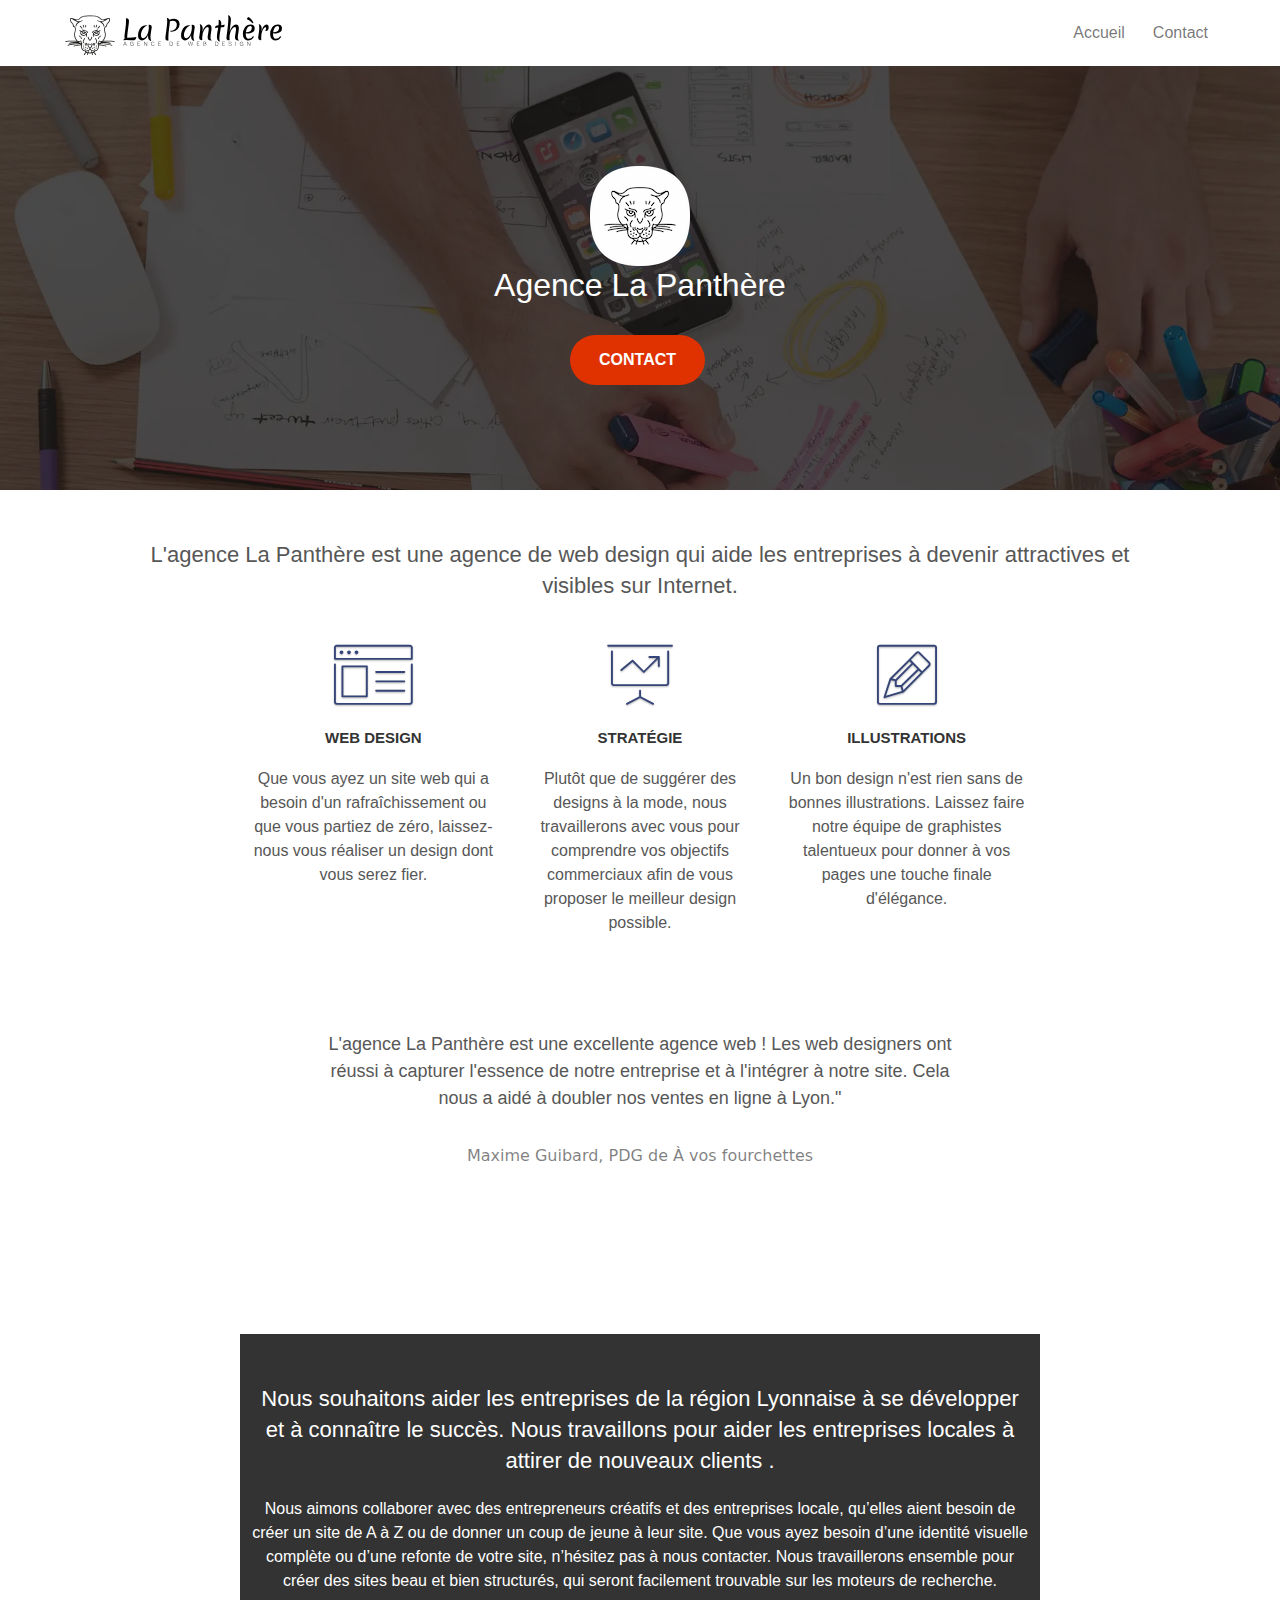
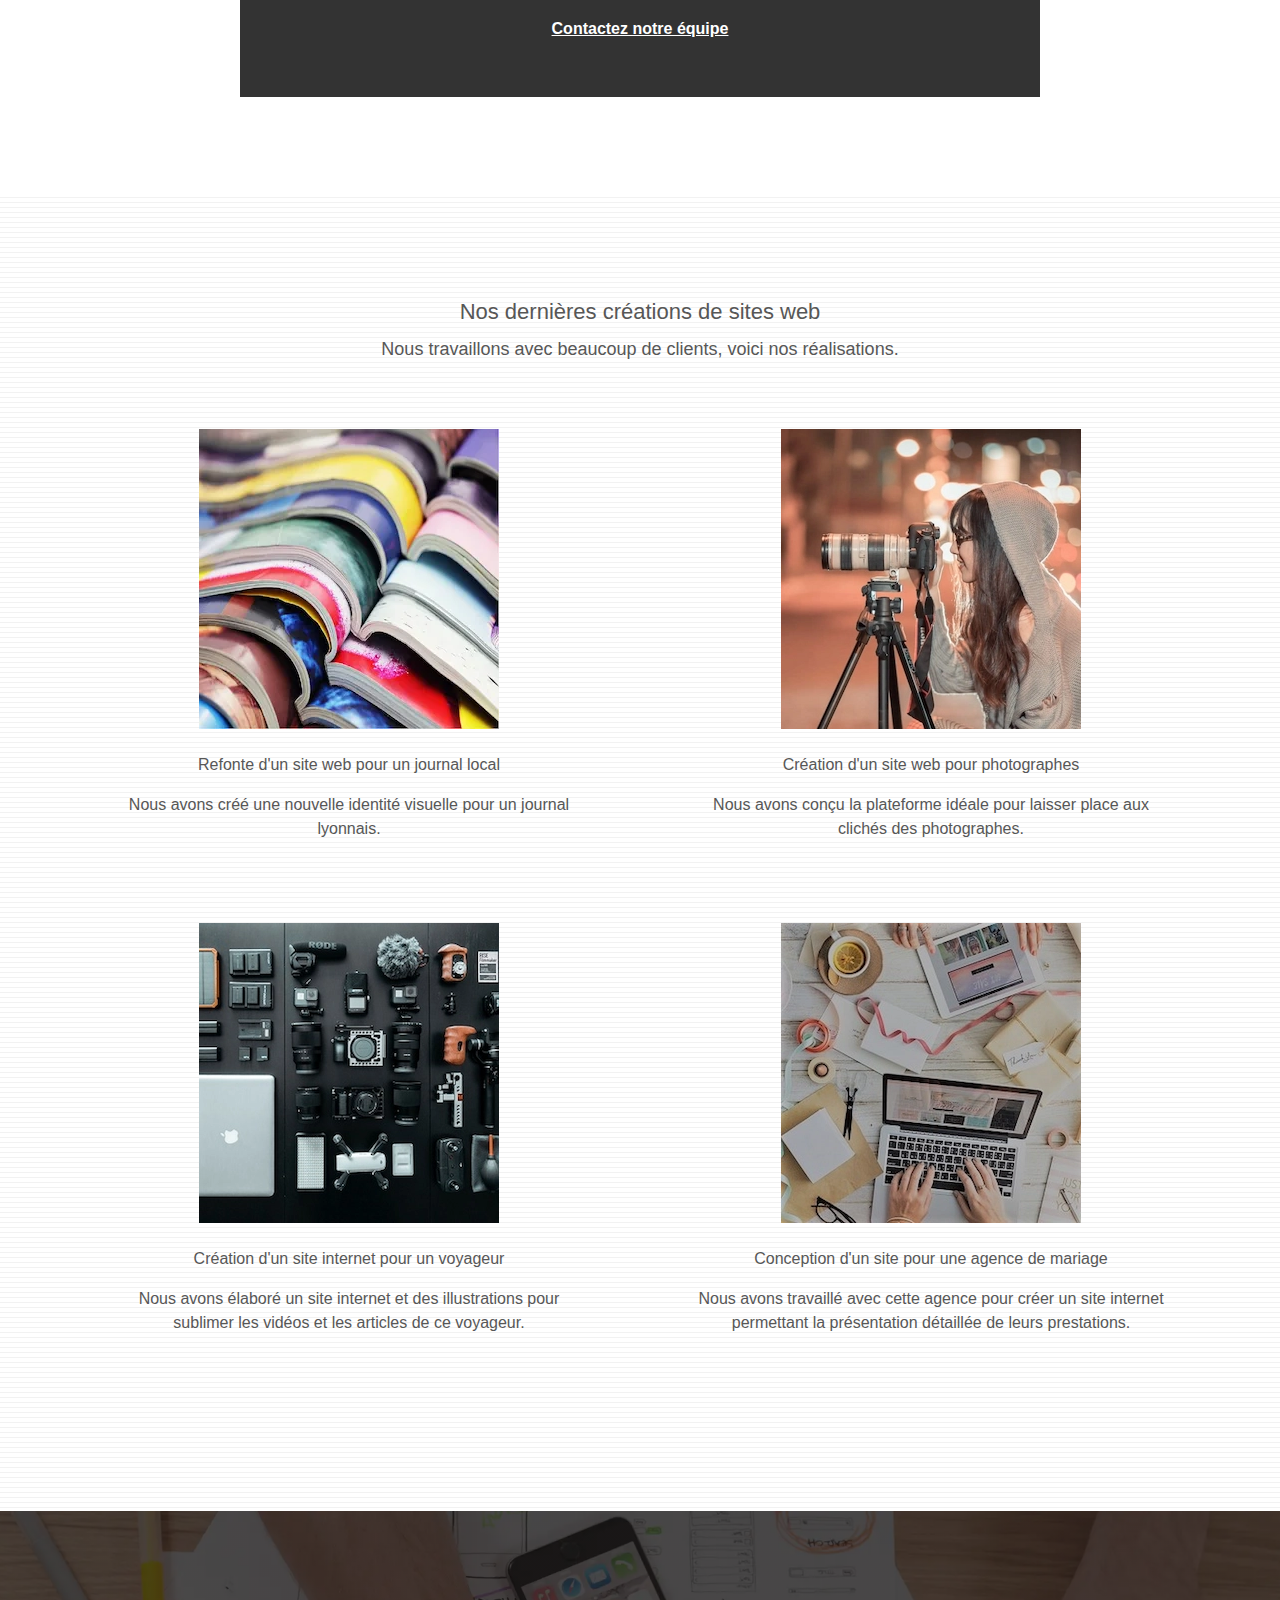
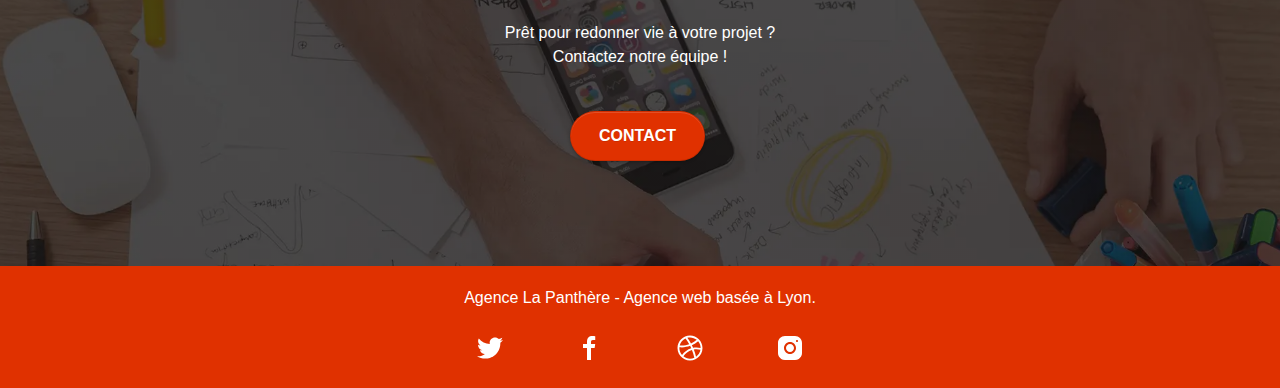
<file: index.html>
<!doctype html>
<html lang="fr">
<head>
	<meta charset="utf-8">
	<meta name="viewport" content="width=device-width, initial-scale=1.0, viewport-fit=cover">
	<link rel="shortcut icon" type="image/webp" href="favicon.webp">
	<link rel="stylesheet" type="text/css" href="./css/bootstrap.min.css">
	<link rel="stylesheet" type="text/css" href="style.min.css">
	<link rel="preload" as="image" href="./img/agence-la-panthere.webp" type="image/webp">
	<title>La Panthère agence de web design à Lyon</title>
	<meta name="description" content="L'agence La Panthère est une agence de design spécialisée dans le web design basé à Lyon, elle produit la création de logo ou du design de site web avec une expertise de très haute qualitée">
    
</head>
<body>
	<header class="bloc bgc-white " id="bloc-0">
			<nav class="navbar navbar-expand-md row navbar-light" aria-label="Navigation principale">
				<div class="container-fluid">
					<a class="navbar-brand" href="#" aria-label="Accueil"><img src="img/agence-la-panthere-monochrome.svg" alt="Logo La Panthère" height="40"></a>
					<button class="navbar-toggler" type="button" data-bs-toggle="collapse" data-bs-target="#navbarSupportedContent" aria-controls="navbarSupportedContent" aria-expanded="false" aria-label="Toggle navigation">
						<span class="navbar-toggler-icon"></span>
					</button>
				</div>
				<div class="collapse navbar-collapse" id="navbarSupportedContent">
					<ul class="site-navigation navbar-nav">
						<li class="nav-item">
							<a class="nav-link" aria-label="Accueil" href="#">Accueil</a>
						</li>
						<li class="nav-item">
							<a class="nav-link" aria-label="Ouvrir la page contact" href="contact.html">Contact</a>
						</li>
					</ul>
				</div>
			</nav>
	</header>

	<main class="page-container" aria-roledescription="Contenu principal">
		<header class="bloc-lg bg-banniere d-flex flex-column align-items-center bloc-bg-texture b-parallax" id="bloc-1-hero">
			<img src="img/logo.webp" width="100" alt="Agence La Panthère, agence web paris, création logo paris">
			<h1 class="text-center hero-bloc-text tc-white ">
				Agence La Panthère
			</h1>
			<div class="text-center">
				<a href="contact.html" aria-label="Ouvrir la page contact" class="btn btn-rd cta-hero btn-atomic-tangerine" id="cta-hero">Contact</a>
			</div>
		</header>

		<section class="bloc bgc-white l-bloc text-center" id="bloc-2-services">
			<div class="container bloc-md">
				<h2>L'agence La Panthère est une agence de web design qui aide les entreprises à devenir attractives et visibles sur Internet.</h2>
				<div class="row voffset-lg med-width-whitespace">
					<article class="col-sm-4" tabindex="0">
						<div>
							<span class="et-icon-browser sm-shadow icon-dark-slate-blue icons icon-lg"></span>
						</div>
						<h3 class="mg-md">
							Web design
						</h3>
						<p>
							Que vous ayez un site web qui a besoin d'un rafraîchissement ou que vous partiez de zéro, laissez-nous vous réaliser un design dont vous serez fier.
						</p>
					</article>
					<article class="col-sm-4" tabindex="0">
						<div>
							<span class="et-icon-presentation sm-shadow icon-dark-slate-blue icons icon-lg"></span>
						</div>
						<h3 class="mg-md">
							Stratégie
						</h3>
						<p>
							Plutôt que de suggérer des designs à la mode, nous travaillerons avec vous pour comprendre vos objectifs commerciaux afin de vous proposer le meilleur design possible.<br>
						</p>
					</article>
					<article class="col-sm-4" tabindex="0">
						<div>
							<span class="et-icon-edit sm-shadow icon-dark-slate-blue icons icon-lg"></span>
						</div>
						<h3 class="mg-md">
							Illustrations
						</h3>
						<p>
							Un bon design n'est rien sans de bonnes illustrations. Laissez faire notre équipe de graphistes talentueux pour donner à vos pages une touche finale d'élégance.
						</p>
					</article>
				</div>
				<figure class="row voffset-lg voffset col-xs-12 col-md-8 col-md-offset-2 text-center mx-auto">
					<blockquote>
						<p class="text-18">L'agence La Panthère est une excellente agence web ! Les web designers ont réussi à capturer l'essence de notre entreprise et à l'intégrer à notre site. Cela nous a aidé à doubler nos ventes en ligne à Lyon."
						</p>
					</blockquote>
					<figcaption>Maxime Guibard, PDG de À vos fourchettes</figcaption>
				</figure>
			</div>
		</section>

		<section class="bloc tc-white bg-presentation d-bloc bloc-bg-texture b-parallax bloc-lg" id="bloc-3-what-i-do">
			<div class="container row tight-width-whitespace black-background">
				<div class="col-sm-12"><!--text center-->
					<h2 class="mg-md text-center tc-white">
						Nous souhaitons aider les entreprises de la région Lyonnaise à se développer et à connaître le succès. Nous travaillons pour aider les entreprises locales à attirer de nouveaux clients .<br>
					</h2>
					<p class="text-center white">
						Nous aimons collaborer avec des entrepreneurs créatifs et des entreprises locale, 
						qu’elles aient besoin de créer un site de A à Z ou de donner un coup de jeune à leur site. 
						Que vous ayez besoin d’une identité visuelle complète ou d’une refonte de votre site, n’hésitez pas à nous contacter. 
						Nous travaillerons ensemble pour créer des sites beau et bien structurés, qui seront facilement trouvable sur les moteurs de recherche. <br><br>
						<a class="ltc-white bold-link" aria-label="Ouvrir la page contact" href="contact.html">Contactez notre équipe</a><br>
					</p>
				</div>
			</div>
		</section>

		<section class="bgc-white bg-lines-h2-bg bg-repeat bloc-lg text-center" id="bloc-4-portfolio">
			<h2>Nos dernières créations de sites web</h2>
			<p class="text-18">Nous travaillons avec beaucoup de clients, voici nos réalisations.</p>
			<div class="row portfolio-row pt-3">
				<figure class="col-sm-6">
					<a href="#" class="portfolio-thumb figure-links" aria-label="Redirection vers produit finalisé" data-lightbox="img/1.webp" data-gallery-id="gallery-1" data-caption="Refonte d'un site web pour un journal local" data-frame="snapshot-lb">
						<img src="img/1.webp" alt="Une image représentant plusieurs journaux ouverts empilés" class="img-responsive">
					</a>
					<figcaption class="portfolio-figcaptions">
						<p>
							Refonte d'un site web pour un journal local
						</p>
						<p>
							Nous avons créé une nouvelle identité visuelle pour un journal lyonnais.
						</p>
					</figcaption>
				</figure>
				<figure class="col-sm-6">
					<a href="#" class="portfolio-thumb figure-links" aria-label="Redirection vers produit finalisé" data-lightbox="img/2.webp" data-gallery-id="gallery-1" data-caption="Création d'un site web pour photographes" data-frame="snapshot-lb">
						<img src="img/2.webp" class="img-responsive" alt="Une image représentant une photographe de profil utilisant son appareil photo.">
					</a>
					<figcaption class="portfolio-figcaptions">
						<p>
							Création d'un site web pour photographes
						</p>
						<p>
							Nous avons conçu la plateforme idéale pour laisser place aux clichés des photographes.
						</p>
					</figcaption>
				</figure>
			</div>
			<div class="row portfolio-row">
				<figure class="col-sm-6">
					<a href="#" class="portfolio-thumb figure-links" aria-label="Redirection vers produit finalisé" data-lightbox="img/3.webp" data-gallery-id="gallery-1" data-caption="Création d'un site internet pour un voyageur" data-frame="snapshot-lb">
						<img src="img/3.webp" class="img-responsive" alt="Une image montrant du matériel utile pour voyager.">
					</a>
					<figcaption class="portfolio-figcaptions">
						<p>
							Création d'un site internet pour un voyageur
						</p>
						<p>
							Nous avons élaboré un site internet et des illustrations pour sublimer les vidéos et les articles de ce voyageur.
						</p>
					</figcaption>
				</figure>
				<figure class="col-sm-6">
					<a href="#" class="portfolio-thumb figure-links" aria-label="Redirection vers produit finalisé" data-lightbox="img/4.webp" data-gallery-id="gallery-1" data-caption="Conception d'un site pour une agence de mariage" data-frame="snapshot-lb">
						<img src="img/4.webp" class="img-responsive" alt="Une image montrant deux personnes utilisant un ordinateur afin de concevoir un site web.">
					</a>
					<figcaption class="portfolio-figcaptions">
						<p>
							Conception d'un site pour une agence de mariage
						</p>
						<p>
							Nous avons travaillé avec cette agence pour créer un site internet permettant la présentation détaillée de leurs prestations.
						</p>
					</figcaption>
				</figure>
			</div>
		</section>

		<div class="bloc-lg bg-banniere text-center row justify-content-center" id="bloc-5-cta">
			<p class="mg-md tc-white">
				Prêt pour redonner vie à votre projet ?<br>Contactez notre équipe !
			</p>
			<div>
				<a href="contact.html" aria-label="Ouvrir la page contact" class="btn btn-atomic-tangerine btn-clean btn-rd btn-lg cta-hero">Contact</a>
			</div>
		</div>
	</main>

	<footer class="bgc-atomic-tangerine d-bloc" id="bloc-8">
		<nav class="bloc-sm">
			<p class="text-center white">
				Agence La Panthère - Agence web basée à Lyon.<br>
			</p>
			<ul class="row social text-center">
				<li class="col-sm-3">
					<a class="social" href="#" aria-label="Twitter"><img src="./img/icon-twitter.svg" alt="Twitter logo"></a>
				</li>
				<li class="col-sm-3">
					<a class="social" href="#" aria-label="Facebook"><img src="./img/icon-facebook.svg" alt="Facebook logo"></a>
				</li>
				<li class="col-sm-3">
					<a class="social" href="#" aria-label="Dribble"><img src="./img/icon-dribble.svg" alt="Dribble logo"></a>
				</li>
				<li class="col-sm-3">
					<a class="social" href="#" aria-label="Instagram"><img src="./img/icon-instagram.svg" alt="Instagram logo"></a>
				</li>
			</ul>
		</nav>
	</footer>	
	<script src="./js/jquery-3.6.1.min.js"></script>
	<script src="./js/bootstrap.min.js"></script>
	<script src="./js/jquery.touchSwipe.min.js"></script>
</body>
</html>
</file>
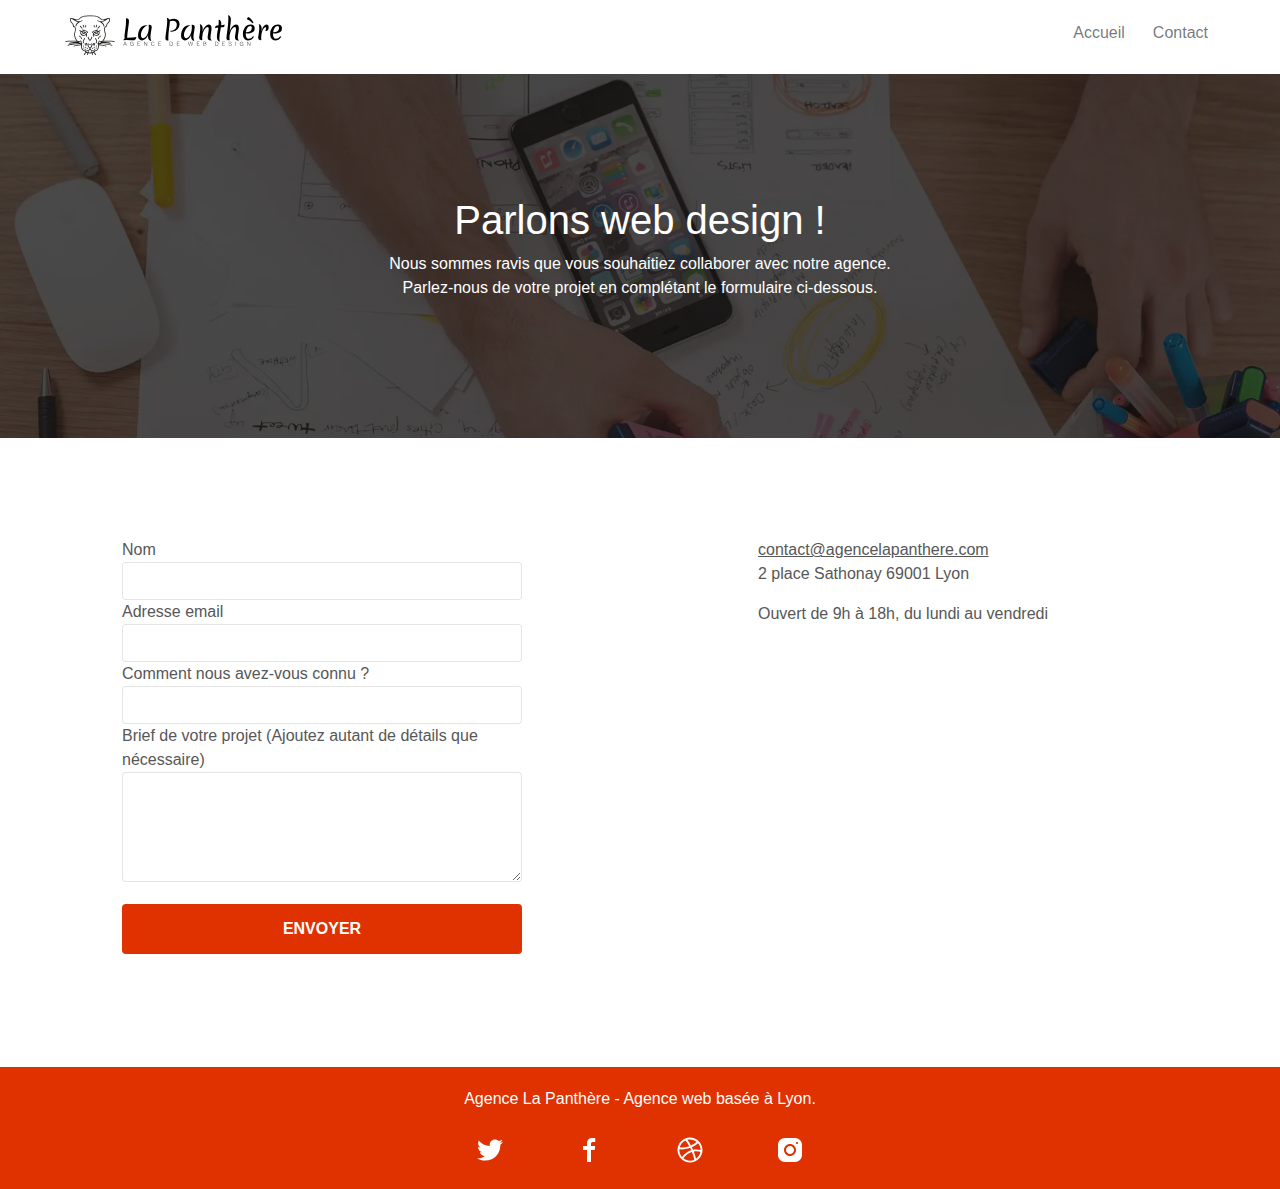
<file: contact.html>
<!doctype html>
<html lang="fr">
<head>
	<meta charset="utf-8">
	<meta name="viewport" content="width=device-width, initial-scale=1.0, viewport-fit=cover">
	<link rel="shortcut icon" type="image/webp" href="favicon.webp">
	<link rel="stylesheet" type="text/css" href="./css/bootstrap.min.css">
	<link rel="stylesheet" type="text/css" href="style.min.css">
	<link rel="preload" as="image" href="./img/agence-la-panthere.webp" type="image/webp">
	<meta name="description" content="Contactez l'agence La Panthère basé sur Lyon afin de profiter d'un service de web design de haute qualité">
	<title>Contact</title>

    
<!-- Analytics -->
 
<!-- Analytics END -->
    
</head>
<body>

<header class="bloc bgc-white l-bloc" id="bloc-0">
		<nav class="navbar navbar-expand-md row navbar-light">
			<div class="container-fluid">
				<a class="navbar-brand" href="index.html" aria-label="Accueil"><img src="img/agence-la-panthere-monochrome.svg" alt="Logo La Panthère" height="40"></a>
				<button class="navbar-toggler" type="button" data-bs-toggle="collapse" data-bs-target="#navbarSupportedContent" aria-controls="navbarSupportedContent" aria-expanded="false" aria-label="Toggle navigation">
					<span class="navbar-toggler-icon"></span>
				</button>
			</div>
			<div class="collapse navbar-collapse" id="navbarSupportedContent">
				<ul class="site-navigation navbar-nav">
					<li class="nav-item">
						<a class="nav-link" aria-label="Accueil" href="#">Accueil</a>
					</li>
					<li class="nav-item">
						<a class="nav-link" aria-label="Page contact" href="#">Contact</a>
					</li>
				</ul>
			</div>
		</nav>
</header>

<main class="page-container my-2" aria-roledescription="Contenu principal">
	<header class="bg-banniere bloc-bg-texture b-parallax d-flex justify-content-center" id="bloc-6"><!--trop de div-->
		<div class="col-sm-5 my-5 text-center py-4">
			<h1 class="white">
				Parlons web design !
			</h1>
			<p class="white">
				Nous sommes ravis que vous souhaitiez collaborer avec notre agence.<br>
				Parlez-nous de votre projet en complétant le formulaire ci-dessous.
			</p>
		</div>
	</header>

	<div class="bgc-white row bloc-lg justify-content-around px-3" id="bloc-7">
		<form class="col-sm-4" id="form_1" novalidate>
			<div class="form-group">
				<label for="name">
					Nom
				</label>
				<input id="name" name="name" class="form-control" required>
			</div>
			<div class="form-group">
				<label for="email">
					Adresse email
				</label>
				<input id="email" name="email" class="form-control" type="email" required>
			</div>
			<div class="form-group">
				<label for="know-us">
					Comment nous avez-vous connu ?
				</label>
				<input class="form-control" name="know-us" type="text" required id="know-us">
			</div>
			<div class="form-group">
				<label for="message">
					Brief de votre projet (Ajoutez autant de détails que nécessaire)<br>
				</label>
				<textarea id="message" name="message" class="form-control" rows="4" cols="50" required></textarea>
			</div> 
			<button class="btn cta-hero btn-atomic-tangerine w-100" type="submit">
				Envoyer
			</button>
		</form>
		<address class="col-sm-4">
			<a href="mailto:contact@agencelapanthere.com">contact@agencelapanthere.com</a>
			<p>2 place Sathonay 69001 Lyon</p>
			<p>Ouvert de 9h à 18h, du lundi au vendredi</p>
		</address>
	</div>

</main>

<footer class="bgc-atomic-tangerine" id="bloc-8">
	<nav class="bloc-sm">
		<p class="text-center white">
			Agence La Panthère - Agence web basée à Lyon.<br>
		</p>
		<ul class="row social text-center">
			<li class="col-sm-3">
				<a class="social" href="#" aria-label="Twitter"><img src="./img/icon-twitter.svg" alt="Twitter logo"></a>
			</li>
			<li class="col-sm-3">
				<a class="social" href="#" aria-label="Facebook"><img src="./img/icon-facebook.svg" alt="Facebook logo"></a>
			</li>
			<li class="col-sm-3">
				<a class="social" href="#" aria-label="Dribble"><img src="./img/icon-dribble.svg" alt="Dribble logo"></a>
			</li>
			<li class="col-sm-3">
				<a class="social" href="#" aria-label="Instagram"><img src="./img/icon-instagram.svg" alt="Instagram logo"></a>
			</li>
		</ul>
	</nav>
</footer>	
<script src="./js/jquery-3.6.1.min.js"></script>
<script src="./js/bootstrap.min.js"></script>
<script src="./js/jquery.touchSwipe.min.js"></script>
    
</body>
</html>
</file>
<file: style.min.css>
@font-face{font-family:et-line;src:url(../fonts/et-line.eot);src:url(../fonts/et-line.eot?#iefix) format('embedded-opentype'),url(../fonts/et-line.woff) format('woff'),url(../fonts/et-line.ttf) format('truetype'),url(../fonts/et-line.svg#et-line) format('svg');font-weight:400;font-style:normal}body{margin:0;padding:0;background:#fff;overflow-x:hidden;-webkit-font-smoothing:antialiased;-moz-osx-font-smoothing:grayscale}a,button{transition:all .3s ease-in-out;outline:0}a:hover{text-decoration:none;cursor:pointer}#page-loading-blocs-notification{position:fixed;top:0;bottom:0;width:100%;z-index:100000;background:#fff url(img/pageload-spinner.gif) no-repeat center center}.et-icon-browser,.et-icon-edit,.et-icon-presentation{font-family:et-line;font-style:normal;font-weight:400;font-variant:normal;text-transform:none;line-height:1;-webkit-font-smoothing:antialiased;-moz-osx-font-smoothing:grayscale;display:inline-block}.et-icon-browser:before{content:'\e00c'}.et-icon-presentation:before{content:'\e00e'}.et-icon-edit:before{content:'\e01c'}.bloc{width:100%;clear:both;background:50% 50% no-repeat;padding:0 50px;background-size:cover;-webkit-background-size:cover;-moz-background-size:cover;-o-background-size:cover;position:relative}.bloc .container{padding-left:0;padding-right:0}.bloc-lg{padding:100px 50px}.bloc-md{padding:50px}.bloc-sm{padding:20px 50px}.bg-b-edge,.bg-bl-edge,.bg-br-edge,.bg-center,.bg-l-edge,.bg-r-edge,.bg-repeat,.bg-t-edge,.bg-tl-edge,.bg-tr-edge{-webkit-background-size:auto;-moz-background-size:auto;-o-background-size:auto;background-size:auto}.bg-repeat{background:repeat}.bg-t-edge{background:top no-repeat}.b-parallax{background-attachment:fixed}.d-bloc{color:rgba(255,255,255,.7)}.d-bloc button:hover{color:rgba(255,255,255,.9)}.d-bloc .icon-round,.d-bloc .icon-rounded,.d-bloc .icon-semi-rounded-a,.d-bloc .icon-semi-rounded-b,.d-bloc .icon-square{border-color:rgba(255,255,255,.9)}.d-bloc .divider-h span{border-color:rgba(255,255,255,.2)}.d-bloc .a-btn,.d-bloc .navbar a,.d-bloc .navbar-brand,.d-bloc a .icon-lg,.d-bloc a .icon-md,.d-bloc a .icon-sm,.d-bloc a .icon-xl,.d-bloc h1 a,.d-bloc h2 a,.d-bloc h3 a,.d-bloc h4 a,.d-bloc h5 a,.d-bloc h6 a,.d-bloc p a{color:#fff}.d-bloc .a-btn:hover,.d-bloc .navbar a:hover,.d-bloc .navbar-brand:hover,.d-bloc a:hover .icon-lg,.d-bloc a:hover .icon-md,.d-bloc a:hover .icon-sm,.d-bloc a:hover .icon-xl,.d-bloc h1 a:hover,.d-bloc h2 a:hover,.d-bloc h3 a:hover,.d-bloc h4 a:hover,.d-bloc h5 a:hover,.d-bloc h6 a:hover,.d-bloc p a:hover{color:rgba(255,255,255,1)}.d-bloc .navbar-toggle .icon-bar{background:rgba(255,255,255,1)}.d-bloc .btn-wire,.d-bloc .btn-wire:hover{color:rgba(255,255,255,1);border-color:rgba(255,255,255,1)}.d-bloc .panel{color:rgba(0,0,0,.5)}.d-bloc .panel button:hover{color:rgba(0,0,0,.7)}.d-bloc .panel icon{border-color:rgba(0,0,0,.7)}.d-bloc .panel .divider-h span{border-color:rgba(0,0,0,.1)}.d-bloc .panel .a-btn{color:rgba(0,0,0,.6)}.d-bloc .panel .a-btn:hover{color:rgba(0,0,0,1)}.d-bloc .panel .btn-wire,.d-bloc .panel .btn-wire:hover{color:rgba(0,0,0,.7);border-color:rgba(0,0,0,.3)}.d-bloc .panel,.l-bloc{color:rgba(0,0,0,.5)}.d-bloc .panel button:hover,.l-bloc button:hover{color:rgba(0,0,0,.7)}.l-bloc .icon-round,.l-bloc .icon-rounded,.l-bloc .icon-semi-rounded-a,.l-bloc .icon-semi-rounded-b,.l-bloc .icon-square{border-color:rgba(0,0,0,.7)}.d-bloc .panel .divider-h span,.l-bloc .divider-h span{border-color:rgba(0,0,0,.1)}.d-bloc .panel .a-btn,.l-bloc .a-btn,.l-bloc .navbar a,.l-bloc .navbar-brand,.l-bloc a .icon-lg,.l-bloc a .icon-md,.l-bloc a .icon-sm,.l-bloc a .icon-xl,.l-bloc h1 a,.l-bloc h2 a,.l-bloc h3 a,.l-bloc h4 a,.l-bloc h5 a,.l-bloc h6 a,.l-bloc p a{color:rgba(0,0,0,.6)}.d-bloc .panel .a-btn:hover,.l-bloc .a-btn:hover,.l-bloc .navbar a:hover,.l-bloc .navbar-brand:hover,.l-bloc a:hover .icon-lg,.l-bloc a:hover .icon-md,.l-bloc a:hover .icon-sm,.l-bloc a:hover .icon-xl,.l-bloc h1 a:hover,.l-bloc h2 a:hover,.l-bloc h3 a:hover,.l-bloc h4 a:hover,.l-bloc h5 a:hover,.l-bloc h6 a:hover,.l-bloc p a:hover{color:rgba(0,0,0,1)}.l-bloc .navbar-toggle .icon-bar{color:rgba(0,0,0,.6)}.d-bloc .a-btn:focus,.d-bloc .navbar a:focus,.d-bloc .navbar-brand:focus,.d-bloc a .icon-lg:focus,.d-bloc a .icon-md:focus,.d-bloc a .icon-sm:focus,.d-bloc a .icon-xl:focus,.d-bloc h1 a:focus,.d-bloc h2 a:focus,.d-bloc h3 a:focus,.d-bloc h4 a:focus,.d-bloc h5 a:focus,.d-bloc h6 a:focus,.d-bloc p a:focus{color:#0d6dfd}.nav-link{margin:0 6px}.btn:focus,.figure-links:focus,.form-control:focus,.nav-link:focus,.navbar-brand:focus,.social a:focus{box-shadow:0 0 0 .25rem #0d6dfd}.d-bloc .panel .btn-wire,.d-bloc .panel .btn-wire:hover,.l-bloc .btn-wire,.l-bloc .btn-wire:hover{color:rgba(0,0,0,.7);border-color:rgba(0,0,0,.3)}.voffset{margin-top:30px}.voffset-lg{margin-top:80px}.row-no-gutters{margin-right:0;margin-left:0}.row.row-no-gutters>[class*=' col-'],.row.row-no-gutters>[class^=col-]{padding-right:0;padding-left:0}#bloc-1-hero h1{font-size:32px}.navbar{margin-bottom:0;z-index:1}.navbar-brand{height:auto;padding:3px 15px;font-size:25px;font-weight:400;font-weight:600;line-height:44px}.navbar-brand img{max-height:200px;margin:0 5px 0 0;display:inline}.navbar-brand img[src$=svg]{min-width:100px}.nav-center .navbar-brand img{margin:0}.navbar .nav{padding-top:2px;margin-right:-16px;float:right;z-index:1}.nav>li{float:left;margin-top:4px;font-size:16px}.navbar-nav .open .dropdown-menu>li>a{text-align:inherit}.navbar-toggle{margin:10px 10px 0 0;border:0}.navbar-toggle:hover{background:0 0}.navbar-toggle .icon-bar{background-color:rgba(0,0,0,.5);width:26px}.nav-invert .navbar .nav{float:left}.nav-invert .navbar-brand,.nav-invert .navbar-header{float:right;position:relative;z-index:2}@media (min-width:768px){.site-navigation{position:absolute;top:50%;right:20px;transform:translate(0,-50%);-webkit-transform:translateY(-50%)}.nav>li .dropdown-menu a,.nav>li .dropdown-menu a:hover{color:#484848}.nav-invert .site-navigation{left:0;right:0}.nav-center{text-align:center}.nav-center .navbar-header{width:100%}.nav-center .nav>li,.nav-center .navbar-brand,.nav-center .navbar-header{float:none;display:inline-block}.nav-center .site-navigation{position:relative;width:100%;right:0;margin-right:0;margin-top:20px}.nav-center.mini-nav .navbar-toggle{float:none;margin:10px auto 0}}.nav>li>.dropdown a{background:0 0;display:block;padding:14px 15px}nav .caret{margin:0 5px}.dropdown-menu .dropdown-menu{top:-8px;left:100%}.dropdown-menu .dropmenu-flow-right{top:100%;left:0;margin-left:-1px;border-top-left-radius:0;border-top-right-radius:0}.dropdown-menu .dropdown span{border:4px solid #000;border-top-color:transparent;border-right-color:transparent;border-bottom-color:transparent;margin:6px -5px 0 0;float:right}.mg-md{margin-top:10px;margin-bottom:20px}.mg-lg{margin-top:10px;margin-bottom:40px}.btn{margin:0 5px 5px 0}.btn.pull-right{margin:0 0 5px 5px}button{outline:0}.btn-rd{border-radius:40px}.btn-clean{border:1px solid rgba(0,0,0,.08);border-bottom-color:rgba(0,0,0,.1);text-shadow:0 1px 0 rgba(0,0,1,.1);box-shadow:0 1px 3px rgba(0,0,1,.25),inset 0 1px 0 0 rgba(255,255,255,.15)}.icon-md{font-size:30px}.icon-lg{font-size:60px}.sm-shadow{text-shadow:0 1px 2px rgba(0,0,0,.3)}.panel-sq,.panel-sq .panel-footer,.panel-sq .panel-heading{border-radius:0}.panel-rd{border-radius:30px}.panel-rd .panel-heading{border-radius:29px 29px 0 0}.panel-rd .panel-footer{border-radius:0 0 29px 29px}.form-control{border-color:rgba(0,0,0,.1);box-shadow:none}.scrollToTop{width:40px;height:40px;position:fixed;bottom:20px;right:20px;opacity:0;z-index:500;transition:all .3s ease-in-out}.scrollToTop span{margin-top:6px}.showScrollTop{font-size:14px;opacity:1}a[data-lightbox]{position:relative;display:block;text-align:center}a[data-lightbox]:hover::before{content:'+';font-family:HelveticaNeue-Light,'Helvetica Neue Light','Helvetica Neue',Helvetica,Arial;font-size:32px;width:50px;height:50px;border-radius:50%;background:rgba(0,0,0,.6);color:#fff;font-weight:100;z-index:1;position:absolute;top:calc(50% - 50px / 2);left:calc(50% - 50px / 2)}a[data-lightbox]:hover img{opacity:.6;-webkit-animation-fill-mode:none;animation-fill-mode:none}#lightbox-modal{display:flex;align-items:center}#lightbox-modal .modal-dialog{width:90%;max-width:900px;margin:0 auto 0}#lightbox-modal .modal-dialog img{max-height:90vh;margin:0 auto}.lightbox-caption{padding:20px;color:#fff;background:rgba(0,0,0,.5);position:absolute;left:15px;right:15px;bottom:5px}.close-lightbox{color:#fff;font-size:30px;position:absolute;top:20px;right:20px;z-index:20;background:rgba(0,0,0,.5);border:none;line-height:30px;padding:0 9px 5px;opacity:.3}.close-lightbox:hover,.next-lightbox:hover,.prev-lightbox:hover{opacity:1;color:#fff}.next-lightbox,.prev-lightbox{font-size:20px;color:rgba(255,255,255,.9);background:rgba(0,0,0,.5);transition:all .2s ease-in-out;position:absolute;top:45%;z-index:1;opacity:.4}.next-lightbox{padding:6px 8px 1px 13px;right:25px}.prev-lightbox{padding:6px 13px 1px 10px;left:25px}.snapshot-lb .modal-body{padding-bottom:45px}.snapshot-lb .lightbox-caption{padding:0;color:rgba(0,0,0,.5);background:0 0}#bloc-6{padding-top:50px;padding-bottom:50px}.btn,a,cite,h1,h2,h3,h4,h5,h6,label,p{font-family:helvetica;font-weight:400;color:#575757}.text-18{font-size:18px}.text-22{font-size:22px}.container{max-width:1000px}.hero-bloc-text{font-size:38px}.hero-bloc-text-sub{font-size:36px}.statement-bloc-text{line-height:26px;font-style:italic;font-size:20px;text-align:center;font-weight:lighter;max-width:520px;margin:auto}.tight-width-whitespace{max-width:800px;width:100%;margin:auto;gap:10px}.h1{font-size:20px;font-family:'Open Sans'}.cta-hero{margin-top:22px;color:#fff;text-transform:uppercase;padding:12px 28px 12px 28px;font-size:16px;font-weight:700}.social{max-width:400px;margin:auto;font-size:28px;list-style-type:none;padding:0}h2{font-size:22px;line-height:1.4em}#bloc-2-services h2{margin-bottom:20px}h3{font-size:15px;text-transform:uppercase;font-weight:700;color:#333}.med-width-whitespace{max-width:800px;margin:auto;box-shadow:0 0 0 #000}h1{color:#333}h4{color:#333}.icons{margin-bottom:14px;margin-top:24px}.white{color:#fff}.portfolio-thumb{margin:0 auto 24px auto;display:block;max-width:300px;height:auto;width:100%}.portfolio-row{margin-bottom:44px;margin-top:50px;padding:0 20px}.portfolio-figcaptions{padding:0 clamp(20px,10%,40px)}.avatar{box-shadow:0 4px 9px rgba(0,0,0,.3)}.black-background{background-color:rgba(0,0,0,.8);padding:40px 40px 40px 40px}.bold-link{font-weight:900;text-decoration:underline}.bgc-white{background-color:#fff}.bgc-dark-slate-blue{background-color:#364577}.bgc-atomic-tangerine{background-color:#e03100}.tc-white{color:#fff}.btn-atomic-tangerine{background:#e03100;color:#fff}.btn-atomic-tangerine:hover{background:#c27956;color:#fff}.ltc-white{color:#fff}.ltc-white:hover{color:#ccc}.ltc-atomic-tangerine{color:#e03100}.ltc-atomic-tangerine:hover{color:#d46b3b}.icon-dark-slate-blue{color:#364577;border-color:#364577}.center-block{display:block;margin-right:auto;margin-left:auto}.bg-dots-bg{background-image:url(img/dots-bg.png)}.bg-lines-h2-bg{background-image:url(img/lines-h2-bg.png)}.bg-banniere{background:linear-gradient(rgba(0,0,0,.5),rgba(0,0,0,.5)),url(img/agence-la-panthere.webp);background-repeat:no-repeat;background-size:cover;background-position:top}.bg-presentation{background-image:url(img/image-de-presentation.webp)}@media (max-width:1024px){.bloc{padding-left:20px;padding-right:20px}.bloc-tile-2.full-width-bloc .container,.bloc-tile-3.full-width-bloc .container,.bloc-tile-4.full-width-bloc .container,.bloc.full-width-bloc{padding-left:0;padding-right:0}}@media (max-width:992px) and (min-width:768px){.navbar .nav{max-width:80%}.nav-center.navbar .nav{max-width:100%}}@media only screen and (min-width:768px) and (max-width:1024px) and (orientation:landscape){.b-parallax{background-attachment:scroll}}@media only screen and (min-width:1024px) and (max-width:1366px) and (-webkit-min-device-pixel-ratio:1.5){.b-parallax{background-attachment:scroll}}@media (max-width:991px){.container{width:100%}.b-parallax{background-attachment:scroll}#hero-bloc,.page-container{overflow-x:hidden;position:relative}}@media (max-width:767px){.page-container{overflow-x:hidden;position:relative}#disqus_thread,h1,h2,h3,h4,h5,h6,p{padding-left:10px;padding-right:10px}.b-parallax{background-attachment:scroll}.navbar .nav{padding-top:0;border-top:1px solid rgba(0,0,0,.2);float:none}.navbar.row{margin-left:0;margin-right:0}.site-navigation{position:inherit;transform:none;-webkit-transform:none;-ms-transform:none}.nav>li{margin-top:0;border-bottom:1px solid rgba(0,0,0,.1);background:rgba(0,0,0,.05);text-align:left;padding-left:15px;width:100%}.nav>li:hover{background:rgba(0,0,0,.08)}.dropdown .dropdown a .caret{float:none;margin:5px 0 0 10px;border:4px solid #000;border-bottom-color:transparent;border-right-color:transparent;border-left-color:transparent}#hero-bloc .navbar .nav{background:rgba(0,0,0,.8)}#hero-bloc .navbar .nav a{color:rgba(255,255,255,.6)}.hero{padding:50px 0}.hero-nav{left:-1px;right:-1px}.navbar-collapse{padding:0;overflow-x:hidden;-webkit-box-shadow:none;box-shadow:none}.navbar-brand img{max-height:40px;width:auto}.nav-invert .navbar-header{float:none;width:100%}.nav-invert .navbar-toggle{float:left;margin-left:10px}.bloc{padding-left:0;padding-right:0}.bloc-lg,.bloc-xl,.bloc-xxl{padding:40px 0}.bloc-md,.bloc-sm{padding-left:0;padding-right:0}.bloc-fill-screen .fill-bloc-bottom-edge,.bloc-fill-screen .fill-bloc-top-edge,.bloc-tile-2 .container,.bloc-tile-3 .container,.bloc-tile-4 .container{padding-left:0;padding-right:0}.a-block{padding:0 10px}.btn-dwn{display:none}.voffset{margin-top:5px}.voffset-md{margin-top:20px}.voffset-lg{margin-top:30px}form{padding:5px}.close-lightbox{display:inline-block}.blocsapp-device-iphone5{background-size:216px 425px;padding-top:60px;width:216px;height:425px}.blocsapp-device-iphone5 img{width:180px;height:320px}}@media (max-width:400px){.bloc{padding-left:0;padding-right:0}}@media (max-width:767px){.bloc-mob-center-text{text-align:center}.portfolio-row{flex-direction:column;align-items:center}}
</file>
